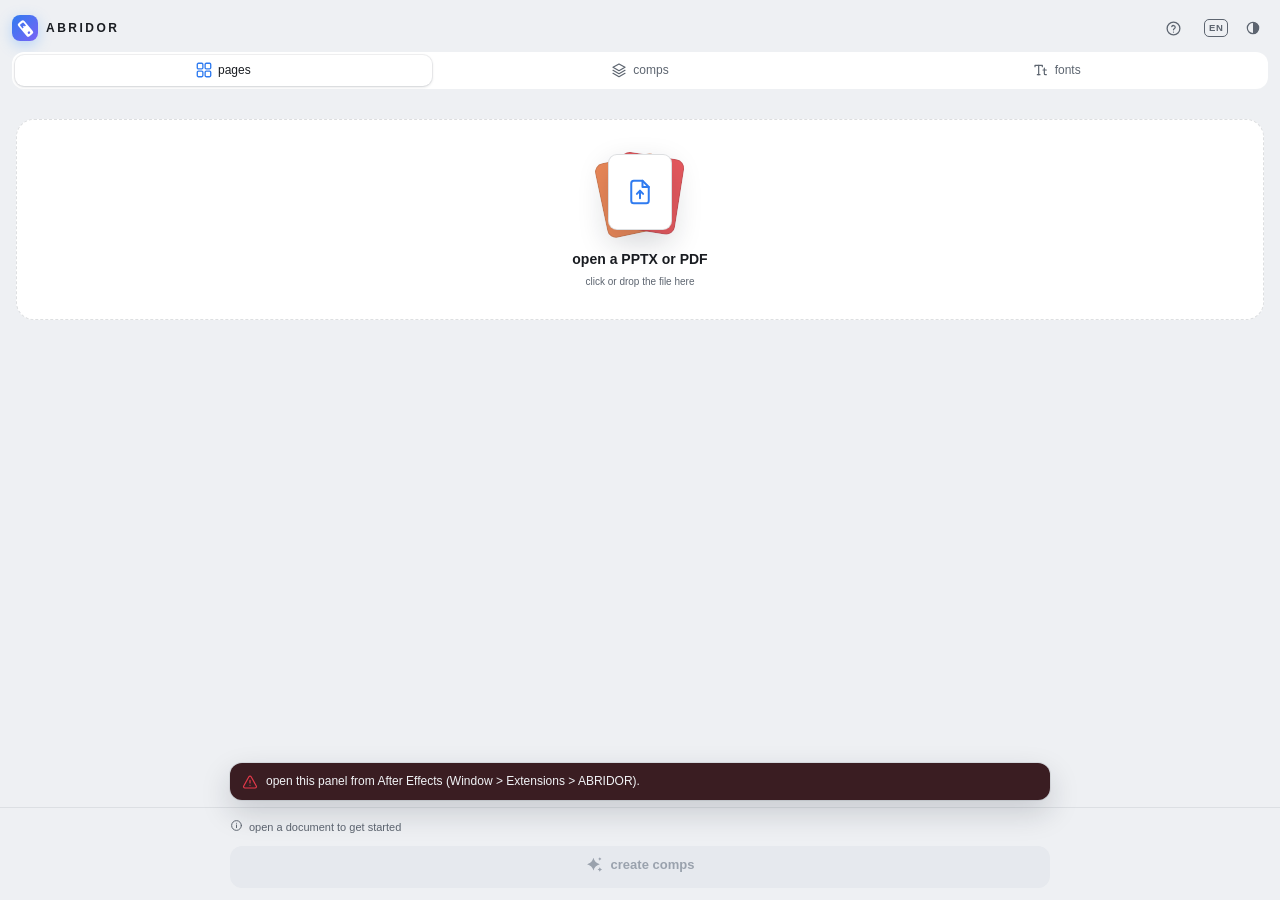
<file: abridor-cep/index.html>
<!DOCTYPE html>
<html lang="pt-BR">
<head>
	<meta charset="utf-8">
	<title>ABRIDOR</title>
	<link rel="stylesheet" href="css/style.css">
	<link rel="stylesheet" href="css/micro.css">
</head>
<body class="is-empty">
	<!-- ============================================================ TOPO -->
	<header class="top">
		<button class="logo" id="logoBtn" data-i18n-title="panel.logo.tip" title="ABRIDOR&#10;abrir a documentação no GitHub">
			<span class="logo-mark" id="logoMark">
				<svg class="opener" viewBox="0 0 24 24" aria-hidden="true"><g class="opener-bar" transform="rotate(-40 12 12)"><path fill="currentColor" fill-rule="evenodd" d="M9.6 1.2h4.8a2.6 2.6 0 0 1 2.6 2.6v16.4a2.6 2.6 0 0 1-2.6 2.6H9.6A2.6 2.6 0 0 1 7 20.2V3.8a2.6 2.6 0 0 1 2.6-2.6z M10.2 3.9h3.6a1 1 0 0 1 1 1v4.6h-1.9V8.1h-1.8v1.4H9.2V4.9a1 1 0 0 1 1-1z M12 17.2a1.6 1.6 0 1 1 0 3.2 1.6 1.6 0 0 1 0-3.2z"/></g></svg>
			</span>
			<span class="logo-name">ABRIDOR</span>
		</button>
		<button id="docChip" class="doc-chip" data-kbd="mod+O" data-i18n-title="panel.docchip.tip" title="abrir outro documento">
			<span id="docType" class="doc-type">PDF</span>
			<span class="doc-text"><b id="docName"></b><small id="docMeta"></small></span>
			<i data-icon="swap" class="doc-swap"></i>
		</button>
		<button id="helpBtn" class="icon-btn help-btn" data-i18n-title="panel.help.tip" title="tour guiado&#10;mostra onde fica cada coisa no painel"><i data-icon="help"></i></button>
		<button id="langBtn" class="icon-btn lang-btn" title="idioma"><span>PT</span></button>
		<button id="themeBtn" class="icon-btn theme-btn" data-mode="auto" title="tema">
			<i data-icon="themeAuto"></i><i data-icon="sun"></i><i data-icon="moon"></i>
		</button>
	</header>

	<nav class="tabs" role="tablist">
		<span class="tab-ink"></span>
		<button class="tab active" data-tab="pages" role="tab" data-kbd="1" data-i18n-title="panel.tab.pages.tip" title="páginas&#10;escolha o que vira comp"><i data-icon="pages"></i><span data-i18n="panel.tab.pages">páginas</span><b id="pagesBadge" class="pill hidden"></b></button>
		<button class="tab" data-tab="comps" role="tab" data-kbd="2" data-i18n-title="panel.tab.comps.tip" title="comps&#10;formato, duração e camadas"><i data-icon="comps"></i><span data-i18n="panel.tab.comps">comps</span></button>
		<button class="tab" data-tab="fonts" role="tab" data-kbd="3" data-i18n-title="panel.tab.fonts.tip" title="fontes&#10;associe as fontes do documento"><i data-icon="fonts"></i><span data-i18n="panel.tab.fonts">fontes</span><b id="fontBadge" class="pill warn hidden"></b></button>
	</nav>

	<main>
		<!-- ===================================================== PÁGINAS -->
		<section id="tab-pages" class="panel active">
			<!-- vazio: abrir / arrastar -->
			<div id="dropZone" class="drop" role="button" tabindex="0">
				<div class="drop-art">
					<span class="sheet s3"></span>
					<span class="sheet s2"></span>
					<span class="sheet s1"><i data-icon="open"></i></span>
				</div>
				<b data-i18n="panel.drop.title">abrir PPTX ou PDF</b>
				<small data-i18n="panel.drop.sub">clique ou arraste o arquivo aqui</small>
			</div>

			<div id="recent" class="recent hidden"></div>

			<div id="pagesTools" class="bar">
				<span class="sel-count" data-i18n-title="panel.selcount.tip" title="páginas selecionadas&#10;selecionadas / total do documento"><b id="selN">0</b><span>/<span id="selT">0</span></span></span>
				<span class="iconbar">
					<button class="icon-btn" id="selAll" data-i18n-title="panel.selall.tip" title="selecionar todas"><i data-icon="all"></i></button>
					<button class="icon-btn" id="selNone" data-i18n-title="panel.selnone.tip" title="limpar seleção&#10;desmarca todas as páginas"><i data-icon="none"></i></button>
					<button class="icon-btn" id="selInvert" data-i18n-title="panel.selinvert.tip" title="inverter seleção&#10;marca as desmarcadas e vice-versa"><i data-icon="invert"></i></button>
				</span>
				<span class="range" id="rangeBox">
					<button class="icon-btn" id="rangeBtn" data-i18n-title="panel.range.tip" title="selecionar por intervalo&#10;1-3, 5 · 8- até o fim · -4 do início"><i data-icon="range"></i></button>
					<span class="clear-field"><input type="text" id="selRange" placeholder="1-3, 5, 8-" spellcheck="false"><button class="clear-btn" data-clear="selRange" data-i18n-title="panel.range.clear" title="apagar o intervalo"><i data-icon="x"></i></button></span>
				</span>
				<span class="spacer"></span>
				<button class="icon-btn toggle on" id="showBoxes" data-i18n-title="panel.boxes.tip" title="textos detectados&#10;azul = caixa de texto · laranja = texto de ponto"><i data-icon="boxes"></i></button>
				<button class="icon-btn toggle" id="btnExtImages" data-i18n-title="panel.extimages.tip" title="imagens externas&#10;usa PNG/JPG exportados do PowerPoint como referência, na ordem dos arquivos"><i data-icon="image"></i></button>
			</div>

			<div id="grid" class="grid"></div>
		</section>

		<!-- ======================================================= COMPS -->
		<section id="tab-comps" class="panel">
			<div class="col">
			<div class="block">
				<div class="block-title"><i data-icon="monitor"></i><span data-i18n="panel.format">formato</span></div>
				<div class="seg" id="resSeg">
					<button data-value="3840x2160" title="UHD 4K&#10;3840 × 2160"><b>4K</b><small>UHD</small></button>
					<button data-value="1920x1080" title="Full HD&#10;1920 × 1080"><b>1080</b><small>Full HD</small></button>
					<button data-value="1280x720" title="HD&#10;1280 × 720"><b>720</b><small>HD</small></button>
					<button data-value="custom" data-i18n-title="panel.custom.tip" title="tamanho personalizado&#10;digite largura e altura em pixels"><b>···</b><small data-i18n="panel.custom">outro</small></button>
				</div>
				<div class="collapse" id="customBox">
					<div class="inline-fields">
						<input type="number" id="compW" min="16" max="30000" value="1920"><span>×</span><input type="number" id="compH" min="16" max="30000" value="1080"><span class="muted">px</span>
					</div>
				</div>
				<div class="seg small grid4" id="fpsSeg">
					<button data-value="23.976" data-i18n-title="panel.fps23.tip" title="23,976 fps&#10;cinema em TV (NTSC)"><span data-i18n="panel.fps23">23,976</span></button>
					<button data-value="24">24</button>
					<button data-value="25" title="25 fps&#10;PAL">25</button>
					<button data-value="29.97" data-i18n-title="panel.fps29.tip" title="29,97 fps&#10;TV NTSC (padrão)"><span data-i18n="panel.fps29">29,97</span></button>
					<button data-value="30">30</button>
					<button data-value="50">50</button>
					<button data-value="59.94" data-i18n-title="panel.fps59.tip" title="59,94 fps&#10;NTSC progressivo"><span data-i18n="panel.fps59">59,94</span></button>
					<button data-value="60">60</button>
				</div>
			</div>

			<div class="block">
				<div class="block-title"><i data-icon="clock"></i><span data-i18n="panel.duration">duração por página</span></div>
				<div class="stepper">
					<button class="icon-btn" id="durMinus" data-kbd="↓" data-i18n-title="panel.durminus.tip" title="menos 0,5 s"><i data-icon="minus"></i></button>
					<label class="step-val"><input type="text" id="duration" value="5" inputmode="decimal" spellcheck="false"><span>s</span></label>
					<button class="icon-btn" id="durPlus" data-kbd="↑" data-i18n-title="panel.durplus.tip" title="mais 0,5 s"><i data-icon="plus"></i></button>
					<span id="durTC" class="tc"></span>
				</div>
			</div>

			<div class="block">
				<div class="block-title"><i data-icon="type"></i><span data-i18n="panel.textlayers">camadas de texto</span></div>
				<div class="seg small" id="layerSeg">
					<button data-value="lines" data-i18n-title="panel.lines.tip" title="uma camada por linha&#10;texto de ponto com o anchor point na linha de base; nada é cortado se a fonte for mais larga"><i data-icon="line"></i><span data-i18n="panel.lines">uma por linha</span></button>
					<button data-value="blocks" data-i18n-title="panel.blocks.tip" title="uma camada por bloco&#10;PPTX: caixa de parágrafo · PDF: parágrafo com várias linhas"><i data-icon="para"></i><span data-i18n="panel.blocks">por bloco</span></button>
				</div>
				<div class="hint-row" id="layerHint"></div>
				<button class="link-btn" id="btnSplit" data-i18n-title="panel.split.tip" title="dividir em linhas&#10;camadas de texto selecionadas na comp ativa, ou todas as das comps selecionadas no painel Project">
					<i data-icon="split"></i><span data-i18n="panel.split">dividir camadas já criadas em linhas</span>
				</button>
			</div>

			</div>
			<div class="col">
			<div class="block">
				<div class="block-title"><i data-icon="tag"></i><span data-i18n="panel.compname">nome das comps</span></div>
				<div class="name-field">
					<input type="text" id="prefix" value="LAYOUT" spellcheck="false">
					<span class="name-suffix" id="nameSuffix">01</span>
				</div>
			</div>

			<div class="block">
				<label class="switch-row">
					<i data-icon="master"></i>
					<span><b data-i18n="panel.master">comp master</b><small data-i18n="panel.master.sub">todas as páginas em sequência</small></span>
					<input type="checkbox" id="master" checked><span class="switch"></span>
				</label>
				<label class="switch-row">
					<i data-icon="image"></i>
					<span><b data-i18n="panel.ref">referência</b><small data-i18n="panel.ref.sub">imagem da página como camada guia</small></span>
					<input type="checkbox" id="refImages" checked><span class="switch"></span>
				</label>
				<div class="collapse" id="refBox">
					<div class="slider-row">
						<input type="range" id="refOpacity" min="5" max="100" value="50">
						<span id="refOpacityVal" class="muted">50%</span>
					</div>
				</div>
			</div>

			<button class="disclosure" id="advBtn" data-i18n-title="panel.adv.tip" title="ajustes finos&#10;encaixe, redução automática e fonte reserva"><i data-icon="tune"></i><span data-i18n="panel.adv">ajustes finos</span><i data-icon="chevron" class="chev"></i></button>
			<div class="collapse" id="advBox">
				<div class="block flat block-adv">
					<div class="field">
						<span class="field-label" data-i18n="panel.fit">encaixe da página</span>
						<div class="seg small" id="fitSeg">
							<button data-value="fit" data-i18n-title="panel.fit.fit.tip" title="ajustar&#10;a página inteira fica visível"><i data-icon="fit"></i><span data-i18n="panel.fit.fit">ajustar</span></button>
							<button data-value="fill" data-i18n-title="panel.fit.fill.tip" title="preencher&#10;cobre a comp toda; corta as bordas"><i data-icon="fill"></i><span data-i18n="panel.fit.fill">preencher</span></button>
						</div>
					</div>
					<label class="switch-row pptx-only compact">
						<i data-icon="autofit"></i>
						<span><b data-i18n="panel.autofit">redução automática</b><small data-i18n="panel.autofit.sub">manter o encolhimento de texto do PowerPoint</small></span>
						<input type="checkbox" id="keepAutofit" checked><span class="switch"></span>
					</label>
					<div class="field">
						<span class="field-label" data-i18n="panel.fallback">fonte reserva</span>
						<input type="text" id="fallbackFont" value="ArialMT" spellcheck="false" data-i18n-title="panel.fallback.tip" title="fonte reserva&#10;nome PostScript usado quando uma fonte não estiver associada">
					</div>
				</div>
			</div>
		</div>
		</section>

		<!-- ====================================================== FONTES -->
		<section id="tab-fonts" class="panel">
			<div class="bar">
				<span class="search" id="searchBox">
					<button class="icon-btn" id="searchBtn" data-i18n-title="panel.search.tip" title="filtrar fontes&#10;pelo nome da fonte do documento"><i data-icon="search"></i></button>
					<span class="clear-field"><input type="search" id="fontFilter" data-i18n-placeholder="panel.search.ph" placeholder="filtrar fontes" spellcheck="false"><button class="clear-btn" data-clear="fontFilter" data-i18n-title="panel.search.clear" title="limpar o filtro"><i data-icon="x"></i></button></span>
				</span>
				<span class="spacer"></span>
				<button class="icon-btn toggle" id="previewBtn" data-i18n-title="panel.preview.tip" title="preview&#10;texto e tamanho usados nas prévias"><i data-icon="type"></i></button>
				<button class="icon-btn" id="btnAuto" data-i18n-title="panel.auto.tip" title="associar automaticamente&#10;refaz as associações pelo nome (as manuais são substituídas)"><i data-icon="wand"></i></button>
				<button class="icon-btn" id="btnScan" data-i18n-title="panel.scan.tip" title="ler do projeto&#10;fontes das camadas criadas pelo ABRIDOR neste projeto"><i data-icon="project"></i></button>
				<button class="icon-btn" id="btnReloadFonts" data-i18n-title="panel.reload.tip" title="recarregar fontes&#10;útil depois de ativar uma fonte no Adobe Fonts"><i data-icon="refresh"></i></button>
			</div>
			<div class="collapse" id="previewBox">
				<div class="preview-opts">
					<span class="clear-field"><input type="text" id="sampleText" data-i18n-placeholder="panel.sample.ph" placeholder="texto do preview — vazio usa o do documento"><button class="clear-btn" data-clear="sampleText" data-i18n-title="panel.sample.clear" title="apagar o texto"><i data-icon="x"></i></button></span>
					<input type="range" id="previewSize" min="12" max="44" value="22" data-i18n-title="panel.previewsize.tip" title="tamanho do preview">
				</div>
			</div>

			<div id="fontList" class="font-list"></div>

			<div class="collapse" id="applyBox"><div class="apply-bar">
				<div class="seg small" id="scopeSeg">
					<button data-value="all" data-i18n-title="panel.scope.all.tip" title="todas as comps do projeto"><i data-icon="project"></i><span data-i18n="panel.scope.all">projeto</span></button>
					<button data-value="selected" data-i18n-title="panel.scope.sel.tip" title="só as comps selecionadas&#10;no painel Project"><i data-icon="layers"></i><span data-i18n="panel.scope.sel">selecionadas</span></button>
				</div>
				<button class="btn" id="btnApplyFonts" data-i18n-title="panel.apply.tip" title="aplicar fontes&#10;troca as fontes nas comps já criadas"><i data-icon="refresh"></i><span data-i18n="panel.apply">aplicar</span><span class="btn-done"><svg viewBox="0 0 24 24"><path d="m5 12.5 4.5 4.5L19 7.5"/></svg></span></button>
			</div></div>
		</section>
	</main>

	<!-- ========================================================= RODAPÉ -->
	<footer>
		<div class="summary">
			<span id="summary"></span>
			<button id="preChip" class="pre-chip hidden" data-i18n-title="panel.prechip.tip" title="fontes sem associação&#10;as camadas sairiam na fonte reserva; clique para associar"><i data-icon="alert"></i><span></span></button>
			<button id="btnLog" class="warn-chip hidden" data-i18n-title="panel.log.tip" title="avisos da última operação"><i data-icon="alert"></i><b id="logCount">0</b></button>
		</div>
		<div id="logBox" class="collapse"><pre id="log" class="log"></pre></div>
		<button id="btnBuild" class="cta" data-kbd="mod+Enter" disabled>
			<span class="cta-fill"></span>
			<span class="cta-label"><i data-icon="sparkle"></i><span id="ctaText">criar comps</span></span>
			<span class="cta-dot hidden" id="ctaDot"></span>
			<span class="cta-done"><svg viewBox="0 0 24 24"><path d="m5 12.5 4.5 4.5L19 7.5"/></svg></span>
		</button>
		<div id="toast" class="toast"></div>
		<div id="status" class="sr-only" aria-live="polite"></div>
	</footer>

	<input type="file" id="filePicker" accept=".pptx,.pdf" class="hidden">

	<!-- Bibliotecas: esconde o "module" do Node para que se registrem no window -->
	<script>
		if (typeof module === 'object' && module) { window.__abrNodeModule = module; module = undefined; }
	</script>
	<script src="js/lib/jszip.min.js"></script>
	<script src="js/lib/pdf.js"></script>
	<script src="js/lib/pdf.worker.js"></script>
	<script>
		if (window.__abrNodeModule) { module = window.__abrNodeModule; }
		if (window.pdfjsLib) pdfjsLib.GlobalWorkerOptions.workerSrc = 'js/lib/pdf.worker.js';
	</script>

	<script src="js/i18n.js"></script>
	<script src="js/cep.js"></script>
	<script src="js/ui.js"></script>
	<script src="js/pptx-parser.js"></script>
	<script src="js/pdf-parser.js"></script>
	<script src="js/render.js"></script>
	<script src="js/fonts.js"></script>
	<script src="js/app.js"></script>
	<script src="js/tour.js"></script>
</body>
</html>
</file>
<file: abridor-cep/css/style.css>
/* ==========================================================================
   ABRIDOR — painel
   ========================================================================== */

:root {
	--bg: #18191b;
	--surface: #212326;
	--surface-2: #2a2d31;
	--surface-3: #33373c;
	--line: rgba(255, 255, 255, .07);
	--line-2: rgba(255, 255, 255, .12);
	--txt: #eceef1;
	--muted: #9aa0a8;
	--faint: #636971;
	--accent: #4c9dff;
	--accent-2: #8f7cff;
	--accent-soft: rgba(76, 157, 255, .16);
	--ok: #3ccf8e;
	--warn: #ffb547;
	--bad: #ff5d6c;
	--field: #18191b;
	--ink: #33373c;
	--ink-shadow: 0 1px 3px rgba(0, 0, 0, .4), inset 0 1px 0 rgba(255, 255, 255, .04);
	--btn: #33373c;
	--btn-hover: #3d4248;
	--track: #33373c;
	--knob: #c8ccd2;
	--scroll: #33373c;
	--surface-hover: #25282b;
	--toast: #2c3036;
	--toast-error: #3a2226;
	--shadow-md: 0 8px 22px rgba(0, 0, 0, .3);
	--shadow-lg: 0 10px 30px rgba(0, 0, 0, .45);
	--off-filter: grayscale(1) brightness(.55);
	--off-opacity: .65;
	--tip-bg: #0b0c0e;
	color-scheme: dark;
	--radius: 10px;
	--radius-s: 7px;
	--ease: cubic-bezier(.2, .8, .2, 1);
	--spring: cubic-bezier(.34, 1.56, .64, 1);
	--t: .28s;
}

/* tema claro */
:root[data-theme=light] {
	--bg: #eef0f3;
	--surface: #ffffff;
	--surface-2: #e9ecf0;
	--surface-3: #dfe3e8;
	--line: rgba(20, 30, 45, .08);
	--line-2: rgba(20, 30, 45, .14);
	--txt: #1a1d22;
	--muted: #5d6570;
	--faint: #9aa2ad;
	--accent: #2f7bf0;
	--accent-2: #7a63f5;
	--accent-soft: rgba(47, 123, 240, .12);
	--ok: #19a56a;
	--warn: #c27c00;
	--bad: #e5394a;
	--field: #f1f3f6;
	--ink: #ffffff;
	--ink-shadow: 0 1px 3px rgba(20, 30, 45, .16), 0 0 0 1px rgba(20, 30, 45, .05);
	--btn: #e6e9ee;
	--btn-hover: #dadee5;
	--track: #d3d8df;
	--knob: #ffffff;
	--scroll: #c9ced6;
	--surface-hover: #fafbfc;
	--toast: #1f2328;
	--toast-error: #3a1d22;
	--shadow-md: 0 8px 22px rgba(20, 30, 45, .12);
	--shadow-lg: 0 12px 30px rgba(20, 30, 45, .18);
	--off-filter: grayscale(1) brightness(1.35) contrast(.6);
	--off-opacity: .45;
	--tip-bg: #1f2328;
	color-scheme: light;
}

/* transição suave ao trocar o tema */
html.theme-anim *, html.theme-anim *::before, html.theme-anim *::after {
	transition: background-color .45s ease, color .45s ease, border-color .45s ease, box-shadow .45s ease, fill .45s ease !important;
}

* { box-sizing: border-box; }

html, body {
	margin: 0;
	height: 100%;
	background: var(--bg);
	color: var(--txt);
	font: 12px/1.4 "Segoe UI", -apple-system, "Helvetica Neue", Inter, Arial, sans-serif;
	overflow: hidden;
	-webkit-font-smoothing: antialiased;
	user-select: none;
}

body { display: flex; flex-direction: column; }

input, select, button, textarea { font: inherit; color: inherit; }

button { cursor: pointer; }

.hidden { display: none !important; }

.sr-only { position: absolute; width: 1px; height: 1px; overflow: hidden; clip: rect(0 0 0 0); white-space: nowrap; }

.muted { color: var(--muted); }

.ico {
	width: 16px;
	height: 16px;
	flex: none;
	fill: none;
	stroke: currentColor;
	stroke-width: 1.8;
	stroke-linecap: round;
	stroke-linejoin: round;
	transition: transform var(--t) var(--ease);
}

::-webkit-scrollbar { width: 6px; height: 6px; }
::-webkit-scrollbar-thumb { background: var(--scroll); border-radius: 3px; }
::-webkit-scrollbar-track { background: transparent; }

/* ------------------------------------------------------------------ topo */
.top {
	display: flex;
	align-items: center;
	gap: 10px;
	padding: 12px 12px 8px;
	min-height: 52px;
}

.logo { display: flex; align-items: center; gap: 8px; flex: none; padding: 0; border: 0; background: transparent; color: inherit; border-radius: 9px; cursor: pointer; }
.logo:focus-visible { outline: 2px solid var(--accent); outline-offset: 2px; }
.logo:hover .logo-name { color: var(--accent); }

.logo-mark {
	width: 26px;
	height: 26px;
	border-radius: 8px;
	display: grid;
	place-items: center;
	color: #fff;
	background: linear-gradient(135deg, var(--accent), var(--accent-2));
	box-shadow: 0 4px 14px rgba(76, 157, 255, .35);
}

.logo-mark { cursor: pointer; transition: transform .3s var(--spring), box-shadow .25s; }
.logo:hover .logo-mark { transform: scale(1.08); box-shadow: 0 6px 18px rgba(76, 157, 255, .5); }
.logo:active .logo-mark { transform: scale(.94); }

.logo-mark .opener { width: 19px; height: 19px; overflow: visible; transform-origin: 50% 50%; }

/* o abridor "abre": alavanca para cima e volta */
.logo:hover .opener, .logo-mark.pry .opener { animation: pry .9s var(--spring); }

@keyframes pry {
	0% { transform: rotate(0); }
	25% { transform: rotate(-22deg) translateY(-1px); }
	45% { transform: rotate(8deg); }
	65% { transform: rotate(-6deg); }
	100% { transform: rotate(0); }
}

.logo-name { font-weight: 700; letter-spacing: 2.5px; font-size: 12px; transition: opacity var(--t), max-width var(--t) var(--ease), color .2s; max-width: 120px; overflow: hidden; }

body:not(.is-empty) .logo-name { opacity: 0; max-width: 0; }

.doc-chip {
	flex: 1;
	min-width: 0;
	display: flex;
	align-items: center;
	gap: 9px;
	padding: 5px 6px 5px 5px;
	border: 1px solid var(--line);
	background: var(--surface);
	border-radius: 999px;
	text-align: left;
	transition: opacity var(--t), transform var(--t) var(--ease), border-color .2s, background .2s;
}

.doc-chip:hover { border-color: var(--line-2); background: var(--surface-2); }

.doc-chip:hover .doc-swap { color: var(--txt); }

body.is-empty .doc-chip { opacity: 0; transform: translateX(12px); pointer-events: none; }

.doc-type {
	flex: none;
	box-sizing: border-box;
	width: 48px;
	height: auto;
	align-self: stretch;
	display: inline-flex;
	align-items: center;
	justify-content: center;
	font-size: 9.5px;
	font-weight: 700;
	line-height: 1;
	letter-spacing: .5px;
	padding: 0;
	border-radius: 999px;
	color: #fff;
	background: #e5484d;
}

.doc-type.pptx { background: #e8743b; }

.doc-text { display: flex; flex-direction: column; min-width: 0; flex: 1; line-height: 1.2; }

.doc-text b { font-weight: 600; white-space: nowrap; overflow: hidden; text-overflow: ellipsis; }

.doc-text small { color: var(--muted); font-size: 10.5px; white-space: nowrap; overflow: hidden; text-overflow: ellipsis; }

.doc-swap { color: var(--muted); margin-right: 4px; }

/* ------------------------------------------------------------------ abas */
.tabs {
	position: relative;
	display: flex;
	margin: 0 12px;
	padding: 3px;
	background: var(--surface);
	border-radius: 12px;
}

.tab-ink {
	position: absolute;
	top: 3px;
	left: 0;
	height: calc(100% - 6px);
	border-radius: 9px;
	background: var(--ink);
	box-shadow: var(--ink-shadow);
	transition: transform .38s var(--spring), width .38s var(--spring);
}

.tab {
	position: relative;
	flex: 1;
	display: flex;
	align-items: center;
	justify-content: center;
	gap: 6px;
	padding: 7px 4px;
	border: 0;
	background: none;
	color: var(--muted);
	border-radius: 9px;
	transition: color .2s;
}

.tab:hover { color: var(--txt); }

.tab.active { color: var(--txt); }

.tab.active .ico { color: var(--accent); transform: scale(1.12); }

.pill {
	min-width: 17px;
	height: 17px;
	padding: 0 5px;
	border-radius: 9px;
	font-weight: 600; font-size: 10px; line-height: 17px;
	background: var(--surface-2);
	color: var(--muted);
	transform-origin: center;
}

.tab.active .pill { background: var(--accent-soft); color: var(--accent); }

.pill.warn { background: var(--bad); color: #fff; }

.pill.bump { animation: bump .45s var(--spring); }

@keyframes bump { 40% { transform: scale(1.35); } }

/* ---------------------------------------------------------------- painéis */
main { flex: 1; position: relative; overflow: hidden; }

.panel {
	position: absolute;
	inset: 0;
	overflow-y: auto;
	padding: 12px;
	opacity: 0;
	pointer-events: none;
	transform: translateX(var(--from, 16px));
	transition: opacity .22s ease, transform .32s var(--ease);
}

.panel.active { opacity: 1; pointer-events: auto; transform: none; }

#tab-fonts { display: flex; flex-direction: column; padding-bottom: 0; }

/* ------------------------------------------------------------- botões */
.icon-btn {
	width: 30px;
	height: 30px;
	flex: none;
	display: grid;
	place-items: center;
	border: 0;
	border-radius: 8px;
	background: transparent;
	color: var(--muted);
	transition: background .18s, color .18s, transform .12s;
}

.icon-btn:hover { background: var(--surface-2); color: var(--txt); }

.icon-btn:active { transform: scale(.9); }

.icon-btn.toggle.on { color: var(--accent); background: var(--accent-soft); }

.icon-btn:disabled { opacity: .35; pointer-events: none; }

.btn {
	display: inline-flex;
	align-items: center;
	gap: 6px;
	border: 0;
	border-radius: 9px;
	padding: 0 14px;
	height: 32px;
	background: var(--btn);
	color: var(--txt);
	font-weight: 600;
	transition: background .18s, transform .12s;
}

.btn:hover { background: var(--btn-hover); }

.btn:active { transform: scale(.96); }

.btn:disabled { opacity: .4; pointer-events: none; }

.btn.busy .ico { animation: spin .9s linear infinite; }

/* barra de ferramentas */
.bar {
	display: flex;
	align-items: center;
	gap: 2px;
	margin-bottom: 10px;
	min-height: 32px;
}

.spacer { flex: 1; }

.iconbar { display: flex; gap: 0; }

.sel-count {
	display: inline-flex;
	align-items: baseline;
	gap: 1px;
	margin-right: 6px;
	padding: 0 2px;
	font-variant-numeric: tabular-nums;
	color: var(--muted);
}

.sel-count b { font-size: 16px; color: var(--txt); font-weight: 700; display: inline-block; }

.sel-count b.bump { animation: bump .4s var(--spring); }

/* campos que expandem (intervalo, busca) */
.range, .search {
	display: flex;
	align-items: center;
	border-radius: 8px;
	transition: background .2s;
}

.range input[type=text], .search input[type=search] {
	width: 0;
	padding: 0;
	border: 0;
	background: transparent;
	outline: 0;
	opacity: 0;
	transition: width .32s var(--ease), opacity .2s, padding .32s var(--ease);
}

.range.open, .search.open { background: var(--surface-2); }

.range.open input[type=text] { width: 92px; opacity: 1; padding-right: 8px; }

.search.open input[type=search] { width: 130px; opacity: 1; padding-right: 8px; }

.range.open .icon-btn, .search.open .icon-btn { color: var(--accent); }

.range.flash { animation: flash .5s; }

@keyframes flash { 30% { box-shadow: 0 0 0 2px var(--accent); } }

/* ------------------------------------------------------------ área vazia */
.drop {
	margin: 18px 4px 4px;
	padding: 34px 16px 30px;
	border: 1.5px dashed var(--line-2);
	border-radius: 18px;
	display: flex;
	flex-direction: column;
	align-items: center;
	gap: 6px;
	text-align: center;
	cursor: pointer;
	outline: 0;
	transition: border-color .25s, background .25s, transform .3s var(--spring), opacity .3s, margin .3s;
}

.drop b { font-size: 14px; font-weight: 600; margin-top: 14px; }

.drop small { color: var(--muted); }

.drop:hover, .drop:focus-visible { border-color: var(--accent); background: rgba(76, 157, 255, .05); }

.drop.over { border-color: var(--accent); background: var(--accent-soft); transform: scale(1.02); }

.drop-art { position: relative; width: 64px; height: 76px; }

.sheet {
	position: absolute;
	inset: 0;
	border-radius: 9px;
	background: var(--surface-2);
	border: 1px solid var(--line-2);
	transition: transform .45s var(--spring);
}

.sheet.s3 { transform: rotate(-12deg) translate(-8px, 2px); background: #e8743b; opacity: .85; }

.sheet.s2 { transform: rotate(9deg) translate(8px, 0); background: #e5484d; opacity: .9; }

.sheet.s1 {
	display: grid;
	place-items: center;
	background: var(--ink);
	color: var(--accent);
	box-shadow: var(--shadow-lg);
	animation: float 3.2s ease-in-out infinite;
}

.sheet.s1 .ico { width: 30px; height: 30px; stroke-width: 1.6; }

.drop:hover .s3, .drop.over .s3 { transform: rotate(-20deg) translate(-18px, 4px); }

.drop:hover .s2, .drop.over .s2 { transform: rotate(16deg) translate(18px, 0); }

.drop.over .s1 { animation: none; transform: translateY(-6px) scale(1.06); }

@keyframes float { 50% { transform: translateY(-5px); } }

.drop.loading { pointer-events: none; }

.drop.loading .s1 .ico { animation: pulse 1s ease-in-out infinite; }

@keyframes pulse { 50% { opacity: .35; transform: scale(.9); } }

body:not(.is-empty) .drop { display: none; }

body.is-empty #pagesTools { display: none; }

/* ------------------------------------------------------------ miniaturas */
.grid {
	display: grid;
	grid-template-columns: repeat(auto-fill, minmax(140px, 1fr));
	gap: 10px;
}

.page {
	position: relative;
	animation: rise .45s var(--ease) both;
	animation-delay: calc(var(--i, 0) * 35ms);
}

@keyframes rise { from { opacity: 0; transform: translateY(10px) scale(.97); } }

.thumb {
	position: relative;
	border-radius: var(--radius);
	overflow: hidden;
	background: #000;
	line-height: 0;
	cursor: pointer;
	box-shadow: 0 0 0 2px transparent, 0 4px 14px rgba(0, 0, 0, .3);
	transition: transform .3s var(--spring), box-shadow .25s, filter .3s, opacity .3s;
}

.thumb img, .thumb canvas { width: 100%; height: auto; display: block; }

.thumb canvas.overlay { position: absolute; inset: 0; height: 100%; transition: opacity .3s; }

.grid.no-boxes .thumb canvas.overlay { opacity: 0; }

.page:not(.off) .thumb { box-shadow: 0 0 0 2px var(--accent), 0 4px 14px rgba(0, 0, 0, .3); }

.thumb:hover { transform: translateY(-2px); }

.page.off .thumb { transform: scale(.93); filter: var(--off-filter); opacity: var(--off-opacity); }

.page.off .thumb:hover { opacity: .85; transform: scale(.95); }

/* elementos sobre a miniatura */
.chip {
	position: absolute;
	display: inline-flex;
	align-items: center;
	gap: 3px;
	height: 20px;
	padding: 0 6px;
	border-radius: 6px;
	font-weight: 600; font-size: 10.5px; line-height: 20px;
	color: #fff;
	background: rgba(12, 13, 15, .72);
	backdrop-filter: blur(6px);
	line-height: 20px;
	font-variant-numeric: tabular-nums;
}

.chip .ico { width: 12px; height: 12px; stroke-width: 2.2; }

.chip.num { left: 6px; top: 6px; }

.chip.flag { right: 34px; top: 6px; color: var(--warn); padding: 0 5px; }

.chip.flag.ext { right: auto; left: 34px; color: var(--accent); }

.chip.texts { left: 6px; bottom: 6px; opacity: 0; transform: translateY(4px); transition: opacity .2s, transform .25s var(--ease); }

.check {
	position: absolute;
	right: 6px;
	top: 6px;
	width: 22px;
	height: 22px;
	border-radius: 50%;
	display: grid;
	place-items: center;
	background: var(--accent);
	color: #fff;
	box-shadow: 0 2px 8px rgba(0, 0, 0, .4);
	transition: background .2s, transform .3s var(--spring);
}

.check .ico { width: 13px; height: 13px; stroke-width: 3; stroke-dasharray: 22; stroke-dashoffset: 0; transition: stroke-dashoffset .3s var(--ease) .05s; }

.page.off .check { background: rgba(12, 13, 15, .6); box-shadow: inset 0 0 0 1.5px rgba(255, 255, 255, .5); transform: scale(.85); }

.page.off .check .ico { stroke-dashoffset: 22; }

.page.pop .check { animation: pop .4s var(--spring); }

@keyframes pop { 0% { transform: scale(.4); } 60% { transform: scale(1.25); } 100% { transform: scale(1); } }

/* duração */
.dur {
	position: absolute;
	right: 6px;
	bottom: 6px;
	display: inline-flex;
	align-items: center;
	gap: 3px;
	height: 22px;
	padding: 0 7px;
	border: 0;
	border-radius: 6px;
	background: rgba(12, 13, 15, .72);
	backdrop-filter: blur(6px);
	color: #fff;
	font-weight: 600; font-size: 10.5px; line-height: 22px;
	opacity: 0;
	transform: translateY(4px);
	transition: opacity .2s, transform .25s var(--ease), background .2s, width .3s var(--ease);
	font-variant-numeric: tabular-nums;
}

.dur .ico { width: 12px; height: 12px; stroke-width: 2.2; }

.dur input[type=text] {
	width: 0;
	padding: 0;
	border: 0;
	outline: 0;
	background: transparent;
	color: #fff;
	font: inherit;
	transition: width .25s var(--ease);
}

.dur.editing input { width: 30px; }

.dur.editing .dur-val { display: none; }

.dur.custom { background: var(--accent); }

.thumb:hover .chip.texts, .thumb:hover .dur, .dur.custom, .dur.editing { opacity: 1; transform: none; }

.page.off .dur, .page.off .chip.texts { display: none; }

/* esqueleto enquanto lê */
.skeleton {
	aspect-ratio: 16 / 9;
	border-radius: var(--radius);
	background: linear-gradient(100deg, var(--surface) 30%, var(--surface-2) 50%, var(--surface) 70%);
	background-size: 300% 100%;
	animation: shimmer 1.3s linear infinite, rise .4s var(--ease) both;
	animation-delay: 0s, calc(var(--i, 0) * 50ms);
}

@keyframes shimmer { from { background-position: 100% 0; } to { background-position: -50% 0; } }

/* ------------------------------------------------------------ comps */
.block {
	background: var(--surface);
	border-radius: 14px;
	padding: 12px;
	margin-bottom: 10px;
}

.block.flat { margin-top: 4px; }

.block-title {
	display: flex;
	align-items: center;
	gap: 7px;
	color: var(--muted);
	font-size: 11px;
	margin-bottom: 10px;
}

.block-title .ico { width: 14px; height: 14px; }

/* segmentado */
.seg {
	position: relative;
	display: flex;
	gap: 2px;
	padding: 3px;
	border-radius: 10px;
	background: var(--field);
}

.seg + .seg, .collapse + .seg { margin-top: 8px; }

.seg-ink {
	position: absolute;
	left: 0;
	top: 0;
	border-radius: 8px;
	background: var(--ink);
	box-shadow: var(--ink-shadow);
	transition: transform .36s var(--spring), width .36s var(--spring), height .36s var(--spring), opacity .2s;
	pointer-events: none;
}

.seg button {
	position: relative;
	flex: 1;
	display: flex;
	flex-direction: column;
	align-items: center;
	justify-content: center;
	gap: 1px;
	border: 0;
	background: none;
	color: var(--muted);
	padding: 7px 4px;
	border-radius: 8px;
	transition: color .2s;
	white-space: nowrap;
}

.seg button:hover { color: var(--txt); }

.seg button.on { color: var(--txt); }

.seg button b { font-size: 14px; font-weight: 700; }

.seg button small { font-size: 9.5px; color: var(--faint); transition: color .2s; }

.seg button.on small { color: var(--accent); }

.seg.small button { flex-direction: row; gap: 5px; padding: 6px 4px; font-size: 11.5px; font-variant-numeric: tabular-nums; }

.seg.small button .ico { width: 14px; height: 14px; }

.seg.small button.on .ico { color: var(--accent); }

.seg.grid4 { display: grid; grid-template-columns: repeat(4, 1fr); }

/* expandir */
.collapse { height: 0; opacity: 0; overflow: hidden; transition: height .34s var(--ease), opacity .25s ease; }

.inline-fields { display: flex; align-items: center; gap: 6px; padding-top: 8px; color: var(--muted); }

input[type=text], input[type=number], input[type=search] {
	background: var(--field);
	border: 1px solid transparent;
	border-radius: 8px;
	padding: 7px 9px;
	outline: 0;
	min-width: 0;
	user-select: text;
	transition: border-color .2s, background .2s;
}

input[type=text]:focus, input[type=number]:focus, input[type=search]:focus { border-color: var(--accent); }

.inline-fields input { width: 80px; text-align: center; }

/* stepper */
.stepper { display: flex; align-items: center; gap: 4px; }

.stepper .icon-btn { background: var(--field); }

.step-val {
	display: flex;
	align-items: baseline;
	gap: 2px;
	background: var(--field);
	border-radius: 8px;
	padding: 0 10px;
	height: 30px;
	align-items: center;
}

.step-val input[type=text] {
	width: 42px;
	color: var(--txt);
	padding: 0;
	border: 0 !important;
	background: transparent;
	text-align: right;
	font-size: 15px;
	font-weight: 700;
	font-variant-numeric: tabular-nums;
}

.step-val span { color: var(--muted); }

.step-val input::-webkit-inner-spin-button { display: none; }

.tc { margin-left: auto; color: var(--muted); font: 11px Consolas, Menlo, monospace; text-align: right; line-height: 1.3; }

.tc b { color: var(--txt); font-weight: 600; display: block; }

/* nome */
.name-field {
	display: flex;
	align-items: center;
	background: var(--field);
	border-radius: 8px;
	border: 1px solid transparent;
	transition: border-color .2s;
}

.name-field:focus-within { border-color: var(--accent); }

.name-field input { flex: 1; background: transparent; border: 0 !important; font-weight: 600; letter-spacing: .3px; }

.name-suffix { padding: 0 10px; color: var(--faint); font-weight: 600; font-variant-numeric: tabular-nums; }

/* switches */
.switch-row {
	display: flex;
	align-items: center;
	gap: 10px;
	padding: 4px 0;
	cursor: pointer;
}

.switch-row + .switch-row { margin-top: 8px; }

.switch-row > .ico { width: 18px; height: 18px; color: var(--muted); transition: color .25s, transform .3s var(--spring); }

.switch-row > span:not(.switch) { flex: 1; display: flex; flex-direction: column; min-width: 0; }

.switch-row b { font-weight: 600; }

.switch-row small { color: var(--muted); font-size: 10.5px; }

.switch-row input { display: none; }

.switch {
	position: relative;
	width: 34px;
	height: 20px;
	flex: none;
	border-radius: 10px;
	background: var(--track);
	transition: background .25s;
}

.switch::after {
	content: '';
	position: absolute;
	top: 3px;
	left: 3px;
	width: 14px;
	height: 14px;
	border-radius: 50%;
	background: var(--knob);
	box-shadow: 0 1px 3px rgba(0, 0, 0, .4);
	transition: transform .32s var(--spring), background .25s;
}

.switch-row input:checked + .switch { background: var(--accent); }

.switch-row input:checked + .switch::after { transform: translateX(14px); background: #fff; }


.switch-row.on > .ico { color: var(--accent); transform: scale(1.1); }

.switch-row.compact { padding: 8px 0; }

.slider-row { display: flex; align-items: center; gap: 10px; padding: 10px 0 2px 28px; }

.slider-row input { flex: 1; }

.slider-row span { width: 34px; text-align: right; font-variant-numeric: tabular-nums; }

input[type=range] {
	-webkit-appearance: none;
	height: 4px;
	border-radius: 2px;
	background: var(--track);
	outline: 0;
}

input[type=range]::-webkit-slider-thumb {
	-webkit-appearance: none;
	width: 14px;
	height: 14px;
	border-radius: 50%;
	background: #fff;
	box-shadow: 0 1px 4px rgba(0, 0, 0, .5);
	transition: transform .2s var(--spring);
}

input[type=range]::-webkit-slider-thumb:hover, input[type=range]:active::-webkit-slider-thumb { transform: scale(1.25); }

/* ajustes finos */
.disclosure {
	display: flex;
	align-items: center;
	gap: 8px;
	width: 100%;
	border: 0;
	background: none;
	color: var(--muted);
	padding: 8px 4px;
	border-radius: 8px;
	transition: color .2s;
}

.disclosure:hover { color: var(--txt); }

.disclosure span { flex: 1; text-align: left; }

.disclosure .chev { transition: transform .35s var(--spring); }

.disclosure.open { color: var(--txt); }

.disclosure.open .chev { transform: rotate(180deg); }

.disclosure.open > .ico:first-child { color: var(--accent); transform: rotate(90deg); }

.field { margin-bottom: 12px; }

.field:last-child { margin-bottom: 0; }

.block .switch-row.compact { margin: 0 0 10px; padding: 2px 0; }

.field-label { display: block; color: var(--muted); font-size: 11px; margin: 0 0 6px 2px; }

.field input[type=text] { width: 100%; }

body.doc-pdf .pptx-only, body.doc-pptx .pdf-only { display: none; }

/* ------------------------------------------------------------ fontes */
.preview-opts { display: flex; align-items: center; gap: 10px; padding-bottom: 10px; }

.preview-opts input[type=text] { flex: 1; }

.preview-opts input[type=range] { width: 70px; }

.font-list { flex: 1; overflow-y: auto; margin: 0 -12px; padding: 0 12px 12px; }

.font {
	position: relative;
	background: var(--surface);
	border-radius: 12px;
	margin-bottom: 8px;
	overflow: hidden;
	animation: rise .4s var(--ease) both;
	animation-delay: calc(var(--i, 0) * 40ms);
	transition: background .2s, box-shadow .25s;
}

.font:hover { background: var(--surface-hover); }

.font.open { box-shadow: 0 0 0 1px var(--line-2), var(--shadow-md); }

.font-head {
	display: flex;
	align-items: center;
	gap: 8px;
	padding: 10px 12px 0;
	cursor: pointer;
}

.dot {
	width: 8px;
	height: 8px;
	border-radius: 50%;
	flex: none;
	background: var(--faint);
	transition: background .3s, box-shadow .3s;
}

.font.ok .dot { background: var(--ok); }

.font.manual .dot { background: var(--accent); }

.font.missing .dot { background: var(--bad); animation: ping 1.8s ease-out infinite; }

@keyframes ping { 0% { box-shadow: 0 0 0 0 rgba(255, 93, 108, .6); } 80%, 100% { box-shadow: 0 0 0 7px rgba(255, 93, 108, 0); } }

.font-names { flex: 1; min-width: 0; display: flex; align-items: center; gap: 6px; white-space: nowrap; font-size: 11px; color: var(--muted); }

.font-names .src { overflow: hidden; text-overflow: ellipsis; min-width: 0; flex: 0 1 auto; }

.font-names .ico { width: 13px; height: 13px; color: var(--faint); }

.font-names .dst { color: var(--txt); font-weight: 600; overflow: hidden; text-overflow: ellipsis; min-width: 0; flex: 0 1 auto; }

.font.missing .font-names .dst { color: var(--bad); font-weight: 500; }

.uses { color: var(--faint); font-size: 10.5px; font-variant-numeric: tabular-nums; }

.font-head .chev { color: var(--faint); transition: transform .35s var(--spring), color .2s; }

.font.open .font-head .chev { transform: rotate(180deg); color: var(--txt); }

.font-preview {
	padding: 4px 12px 11px;
	white-space: nowrap;
	overflow: hidden;
	text-overflow: ellipsis;
	line-height: 1.3;
	cursor: pointer;
	transition: font-size .25s var(--ease);
}

.font-preview.swap { animation: swapIn .45s var(--ease); }

@keyframes swapIn { from { opacity: 0; transform: translateY(6px); filter: blur(3px); } }

.font-edit-inner { padding: 0 12px 12px; display: flex; flex-direction: column; gap: 8px; }

.font-pick { display: flex; gap: 6px; }

.font-pick select, .font-pick input.ps {
	flex: 2;
	min-width: 0;
	background: var(--field);
	border: 1px solid transparent;
	border-radius: 8px;
	padding: 6px 8px;
	outline: 0;
	transition: border-color .2s;
}

.font-pick select:focus, .font-pick input.ps:focus { border-color: var(--accent); }

.font-pick select.style { flex: 1.2; }

.font-tools { display: flex; align-items: center; gap: 8px; }

.font-tools .orig { flex: 1; min-width: 0; color: var(--muted); white-space: nowrap; overflow: hidden; text-overflow: ellipsis; }

.font-tools .orig small { color: var(--faint); margin-right: 6px; font-family: "Segoe UI", -apple-system, Arial, sans-serif; font-size: 10px; }

.scale-step { display: flex; align-items: center; background: var(--field); border-radius: 8px; }

.scale-step .icon-btn { width: 26px; height: 26px; }

.scale-step span { width: 40px; text-align: center; font-variant-numeric: tabular-nums; font-weight: 600; font-size: 11px; }

.empty-state {
	display: flex;
	flex-direction: column;
	align-items: center;
	text-align: center;
	gap: 8px;
	color: var(--muted);
	padding: 40px 16px;
	animation: rise .4s var(--ease) both;
}

.empty-state .ico { width: 34px; height: 34px; color: var(--faint); stroke-width: 1.4; }

.empty-state .btn { margin-top: 8px; }

.apply-bar {
	display: flex;
	gap: 8px;
	align-items: center;
	padding: 10px 0 12px;
	border-top: 1px solid var(--line);
}

.apply-bar .seg { flex: 1; }

.apply-bar .btn { background: var(--accent); color: #fff; }

.apply-bar .btn:hover { filter: brightness(1.08); }

/* ------------------------------------------------------------ rodapé */
footer {
	position: relative;
	padding: 10px 12px 12px;
	border-top: 1px solid var(--line);
	background: var(--bg);
}

.summary {
	display: flex;
	align-items: center;
	gap: 8px;
	min-height: 20px;
	margin-bottom: 8px;
	color: var(--muted);
	font-size: 11px;
	font-variant-numeric: tabular-nums;
}

#summary { flex: 1; display: flex; align-items: center; gap: 6px; flex-wrap: wrap; }

#summary .ico { width: 13px; height: 13px; }

#summary b { color: var(--txt); font-weight: 600; }

#summary .sep { color: var(--faint); }

.warn-chip {
	display: inline-flex;
	align-items: center;
	gap: 4px;
	border: 0;
	border-radius: 999px;
	padding: 2px 8px 2px 6px;
	background: rgba(255, 181, 71, .14);
	color: var(--warn);
	animation: pop .4s var(--spring);
}

.warn-chip .ico { width: 13px; height: 13px; }

.log {
	margin: 0 0 8px;
	max-height: 110px;
	overflow: auto;
	background: var(--surface);
	color: var(--muted);
	font: 10.5px/1.5 Consolas, Menlo, monospace;
	padding: 8px 10px;
	border-radius: 8px;
	white-space: pre-wrap;
	user-select: text;
}

/* botão principal */
.cta {
	position: relative;
	width: 100%;
	height: 42px;
	border: 0;
	border-radius: 12px;
	overflow: hidden;
	color: #fff;
	font-weight: 700;
	font-size: 13px;
	background: linear-gradient(135deg, var(--accent), var(--accent-2));
	box-shadow: 0 6px 20px rgba(76, 157, 255, .28);
	transition: transform .15s, box-shadow .25s, filter .25s, background .3s;
}

.cta:hover:not(:disabled) { box-shadow: 0 8px 26px rgba(120, 130, 255, .4); filter: brightness(1.08); }

.ico-sparkle, .ico-sparkle path { fill: currentColor; stroke: none; }
.cta-label .ico > path { transform-box: fill-box; transform-origin: center; }
.cta:hover:not(:disabled):not(.working) .cta-label .ico > path { animation: star-pop .55s var(--spring); }
.cta:hover:not(:disabled):not(.working) .cta-label .ico > path:nth-child(2) { animation-delay: .09s; }
.cta:hover:not(:disabled):not(.working) .cta-label .ico > path:nth-child(3) { animation-delay: .18s; }
@keyframes star-pop { 45% { transform: scale(1.35); } 100% { transform: scale(1); } }

.cta:active:not(:disabled) { transform: scale(.98); }

.cta:disabled { background: var(--surface-2); color: var(--faint); box-shadow: none; cursor: default; }

.cta-label {
	position: relative;
	display: inline-flex;
	align-items: center;
	gap: 8px;
	transition: transform .35s var(--ease), opacity .25s;
}

.cta-label .ico { width: 17px; height: 17px; transition: transform .45s var(--spring); }

.cta-fill {
	position: absolute;
	left: 0;
	top: 0;
	bottom: 0;
	width: 0;
	background: rgba(255, 255, 255, .18);
	transition: width .4s var(--ease);
}

.cta.working { background: var(--btn); box-shadow: none; color: var(--txt); cursor: default; }

.cta.working .cta-fill { background: linear-gradient(90deg, var(--accent), var(--accent-2)); }

/* criando: as 3 estrelas cintilam em sequência */
.cta.working .cta-label .ico > path { transform-box: fill-box; transform-origin: center; animation: twinkle 1.2s ease-in-out infinite; }
.cta.working .cta-label .ico > path:nth-child(2) { animation-delay: .4s; }
.cta.working .cta-label .ico > path:nth-child(3) { animation-delay: .8s; }
@keyframes twinkle { 0%, 100% { transform: scale(1); opacity: 1; } 50% { transform: scale(.3); opacity: .25; } }

.cta-done {
	position: absolute;
	inset: 0;
	display: grid;
	place-items: center;
	opacity: 0;
	transform: scale(.6);
	transition: opacity .25s, transform .4s var(--spring);
}

.cta-done svg { width: 26px; height: 26px; fill: none; stroke: #fff; stroke-width: 3; stroke-linecap: round; stroke-linejoin: round; stroke-dasharray: 24; stroke-dashoffset: 24; }

.cta.done { background: var(--ok); box-shadow: 0 6px 20px rgba(60, 207, 142, .35); }

.cta.done .cta-label { opacity: 0; transform: translateY(-14px); }

.cta.done .cta-done { opacity: 1; transform: none; }

.cta.done .cta-done svg { animation: draw .5s var(--ease) .15s forwards; }

@keyframes draw { to { stroke-dashoffset: 0; } }

@keyframes spin { to { transform: rotate(360deg); } }

/* toast */
.toast {
	position: absolute;
	left: 12px;
	right: 12px;
	bottom: calc(100% + 8px);
	display: flex;
	align-items: flex-start;
	gap: 8px;
	padding: 10px 12px;
	border-radius: 12px;
	background: var(--toast);
	color: var(--txt);
	box-shadow: var(--shadow-lg), 0 0 0 1px var(--line);
	opacity: 0;
	transform: translateY(10px) scale(.97);
	pointer-events: none;
	transition: opacity .22s, transform .35s var(--spring);
	z-index: 10;
}

.toast.show { opacity: 1; transform: none; pointer-events: auto; }

.toast .ico { margin-top: 1px; color: var(--accent); }

.toast.ok .ico { color: var(--ok); }

.toast.error { background: var(--toast-error); }

.toast.error .ico { color: var(--bad); }

/* animações dos ícones nas interações */
.icon-btn.spin .ico, .btn.spin .ico { animation: spin .7s var(--ease); }

.icon-btn.wiggle .ico { animation: wiggle .55s var(--ease); }

@keyframes wiggle { 20% { transform: rotate(-18deg) scale(1.1); } 50% { transform: rotate(14deg) scale(1.15); } 75% { transform: rotate(-6deg); } }

.icon-btn.nudge .ico { animation: nudge .45s var(--spring); }

@keyframes nudge { 40% { transform: scale(.75); } 70% { transform: scale(1.15); } }

.icon-btn.busy .ico { animation: spin .9s linear infinite; }

@media (prefers-reduced-motion: reduce) {
	*, *::before, *::after { animation: none !important; transition: none !important; }
}

.tab.active .pill.warn { background: var(--bad); color: #fff; }

.tab.active .pill:not(.warn) { transform: scale(0); opacity: 0; }

.pill { transition: transform .3s var(--spring), opacity .2s; }

#applyBox { flex: none; }

/* confirmação no botão aplicar */
.btn { position: relative; overflow: hidden; }

.btn .btn-done {
	position: absolute;
	inset: 0;
	display: grid;
	place-items: center;
	background: var(--ok);
	opacity: 0;
	transform: scale(.6);
	transition: opacity .2s, transform .35s var(--spring);
}

.btn .btn-done svg { width: 18px; height: 18px; fill: none; stroke: #fff; stroke-width: 3; stroke-linecap: round; stroke-linejoin: round; stroke-dasharray: 24; stroke-dashoffset: 24; }

.btn.done .btn-done { opacity: 1; transform: none; }

.btn.done .btn-done svg { animation: draw .45s var(--ease) .1s forwards; }

/* tema claro: ajustes pontuais */
:root[data-theme=light] .tab.active { color: var(--txt); }

:root[data-theme=light] .toast { color: #f1f3f6; }

:root[data-theme=light] .drop { background: var(--surface); }

:root[data-theme=light] .drop:hover, :root[data-theme=light] .drop:focus-visible { background: #f7faff; }

:root[data-theme=light] .block { box-shadow: 0 1px 2px rgba(20, 30, 45, .05); }

:root[data-theme=light] .font { box-shadow: 0 1px 2px rgba(20, 30, 45, .05); }

:root[data-theme=light] .doc-chip { background: var(--surface); }

:root[data-theme=light] .warn-chip { background: rgba(194, 124, 0, .12); }

:root[data-theme=light] .page:not(.off) .thumb { box-shadow: 0 0 0 2px var(--accent), 0 4px 14px rgba(20, 30, 45, .18); }

:root[data-theme=light] .thumb { box-shadow: 0 0 0 1px var(--line), 0 3px 10px rgba(20, 30, 45, .12); }

:root[data-theme=light] .cta:disabled { background: var(--btn); }

/* botão de tema */
.theme-btn { margin-left: auto; position: relative; }

.top .doc-chip + .theme-btn { margin-left: 0; }

.theme-btn .ico { position: absolute; left: 7px; top: 7px; transition: transform .5s var(--spring), opacity .25s; }

.theme-btn .ico { opacity: 0; transform: rotate(-90deg) scale(.4); }

.theme-btn[data-mode=auto] .ico-themeAuto,
.theme-btn[data-mode=light] .ico-sun,
.theme-btn[data-mode=dark] .ico-moon { opacity: 1; transform: none; }

/* camadas de texto */
.hint-row { color: var(--muted); font-size: 10.5px; margin: 8px 2px 0; min-height: 15px; transition: opacity .25s; }

.hint-row.swap { animation: swapIn .4s var(--ease); }

.link-btn {
	display: inline-flex;
	align-items: center;
	gap: 6px;
	margin-top: 8px;
	padding: 6px 8px;
	border: 0;
	border-radius: 8px;
	background: transparent;
	color: var(--accent);
	font-size: 11px;
	transition: background .2s;
}

.link-btn:hover { background: var(--accent-soft); }

.link-btn:active { transform: scale(.97); }

.link-btn .ico { width: 14px; height: 14px; }

.link-btn.busy .ico { animation: pulse .8s ease-in-out infinite; }

.link-btn.done { color: var(--ok); }

/* ------------------------------------------------------------ tooltips */
.tip {
	position: fixed;
	z-index: 50;
	max-width: 240px;
	padding: 7px 10px;
	border-radius: 9px;
	background: var(--tip-bg);
	color: #f1f3f6;
	font-size: 11.5px;
	line-height: 1.35;
	box-shadow: 0 8px 24px rgba(0, 0, 0, .35), 0 0 0 1px rgba(255, 255, 255, .06);
	pointer-events: none;
	opacity: 0;
	transform: translateY(var(--from-y, 4px)) scale(.96);
	transform-origin: var(--ax, 50%) 100%;
	transition: opacity .14s ease, transform .22s var(--spring);
}

.tip.down { --from-y: -4px; transform-origin: var(--ax, 50%) 0; }

.tip.show { opacity: 1; transform: none; }

.tip-head { display: flex; align-items: center; gap: 10px; justify-content: space-between; }

.tip.rich .tip-head span:first-child { font-weight: 600; }

.tip-body { color: #b6bcc5; margin-top: 2px; }

.tip-list { margin: 5px 0 0; padding: 0; list-style: none; color: #b6bcc5; }

.tip-list li { margin: 1px 0; white-space: nowrap; overflow: hidden; text-overflow: ellipsis; max-width: 220px; }

.tip-list li::before { content: ''; display: inline-block; width: 4px; height: 4px; border-radius: 50%; background: var(--accent); margin: 0 7px 2px 1px; vertical-align: middle; }

.tip-kbd { display: inline-flex; gap: 3px; flex: none; }

.tip kbd {
	min-width: 17px;
	padding: 1px 5px;
	border-radius: 4px;
	background: rgba(255, 255, 255, .1);
	box-shadow: inset 0 -1px 0 rgba(255, 255, 255, .08);
	color: #dde1e6;
	font-weight: 600; font-size: 10px; line-height: 15px;
	text-align: center;
}

.tip-arrow {
	position: absolute;
	left: calc(var(--ax, 50%) - 5px);
	width: 10px;
	height: 10px;
	background: var(--tip-bg);
	transform: rotate(45deg);
	border-radius: 2px;
}

.tip.up .tip-arrow { bottom: -4px; }

.tip.down .tip-arrow { top: -4px; }

/* fontes não usadas nas páginas selecionadas: grupo recolhido no fim da lista */
.font.unused { opacity: .55; }

.font.unused:hover, .font.unused.open { opacity: 1; }

.font.enter { animation: rise .45s var(--ease) both !important; }

.unused-wrap { margin-top: 4px; }

.unused-head {
	display: flex;
	align-items: center;
	gap: 8px;
	width: 100%;
	border: 0;
	border-top: 1px solid var(--line);
	background: none;
	color: var(--muted);
	padding: 12px 4px 10px;
	font-size: 11px;
	text-align: left;
	transition: color .2s;
}

.unused-head span { flex: 1; }

.unused-head:hover { color: var(--txt); }

.unused-head .chev { width: 14px; height: 14px; transform: rotate(-90deg); transition: transform .35s var(--spring); }

.unused-head.open .chev { transform: none; }

.unused-head .pill { background: var(--surface-2); color: var(--muted); }

.font-ghost { pointer-events: none; box-shadow: 0 10px 26px rgba(0, 0, 0, .35); }

/* ==========================================================================
   checagem antes de criar, seletor de fontes, família, intervalo, ações, recentes
   ========================================================================== */
/* ---------- 1 · aviso no rodapé */
.pre-chip {
	display: inline-flex; align-items: center; gap: 5px; border: 0; border-radius: 999px;
	padding: 3px 9px 3px 7px; background: rgba(255, 181, 71, .14); color: var(--warn); font-size: 11px;
	animation: pop .4s var(--spring);
}
.pre-chip .ico { width: 13px; height: 13px; }
.cta .cta-dot { position: absolute; right: 14px; top: 50%; margin-top: -4px; width: 8px; height: 8px; border-radius: 50%; background: var(--warn); box-shadow: 0 0 0 3px rgba(255,181,71,.25); }

/* ---------- folha "antes de criar" */
.scrim { position: fixed; inset: 0; background: rgba(0,0,0,.45); z-index: 20; animation: fade .25s; }
@keyframes fade { from { opacity: 0; } }
.pre-sheet {
	position: fixed; left: 8px; right: 8px; bottom: 8px; z-index: 21;
	background: var(--surface); border-radius: 18px; padding: 16px 14px 14px;
	box-shadow: 0 -10px 40px rgba(0,0,0,.45), 0 0 0 1px var(--line);
	animation: sheetUp .45s var(--spring);
}
@keyframes sheetUp { from { transform: translateY(40px); opacity: 0; } }
.pre-sheet .sheet-grip { width: 36px; height: 4px; border-radius: 2px; background: var(--surface-3); margin: -6px auto 12px; }
.pre-sheet h3 { margin: 0 0 12px; font-size: 14px; display: flex; align-items: center; gap: 8px; }
.pre-sheet h3 .ico { color: var(--accent); width: 18px; height: 18px; }
.check-item { display: flex; gap: 10px; padding: 10px; border-radius: 12px; background: var(--field); margin-bottom: 8px; }
.check-item > .ico { width: 18px; height: 18px; margin-top: 1px; flex: none; }
.check-item.warn > .ico { color: var(--warn); }
.check-item.info > .ico { color: var(--accent); }
.check-item.folder > .ico { color: var(--accent-2); }
.check-item .ci-body { flex: 1; min-width: 0; }
.check-item b { display: block; font-weight: 600; }
.check-item small { display: block; color: var(--muted); font-size: 10.5px; margin-top: 2px; line-height: 1.4; }
.check-item .mini-btn { align-self: center; border: 0; border-radius: 8px; background: var(--accent-soft); color: var(--accent); padding: 6px 10px; font-size: 11px; font-weight: 600; white-space: nowrap; }
.choice { display: grid; grid-template-columns: repeat(3, 1fr); gap: 6px; margin-top: 8px; }
.choice button { display: flex; flex-direction: column; align-items: center; gap: 4px; padding: 9px 4px 8px; border-radius: 10px; border: 1px solid transparent; background: var(--surface); color: var(--muted); font-size: 11px; text-align: center; line-height: 1.25; }
.choice button .ico { width: 18px; height: 18px; }
.choice button small { font-size: 9.5px; color: var(--faint); margin: 0; }
.choice button.on { border-color: var(--accent); color: var(--txt); background: var(--accent-soft); }
.choice button.on .ico { color: var(--accent); }
.sheet-actions { display: flex; gap: 8px; margin-top: 12px; }
.sheet-actions .btn { flex: 1; justify-content: center; height: 38px; }
.sheet-actions .btn.primary { flex: 2; background: linear-gradient(135deg, var(--accent), var(--accent-2)); color: #fff; }

/* ---------- 2 · seletor de fontes */
.picker-field { flex: 2; display: flex; align-items: center; justify-content: space-between; gap: 6px; padding: 6px 8px; border-radius: 8px; background: var(--field); border: 1px solid var(--accent); }
.picker-field .ico { width: 14px; height: 14px; color: var(--muted); }
.picker {
	position: fixed; left: 12px; right: 12px; z-index: 15; background: var(--surface-2); border-radius: 12px;
	box-shadow: 0 16px 40px rgba(0,0,0,.5), 0 0 0 1px var(--line-2); overflow: hidden; animation: pickIn .28s var(--spring);
	transform-origin: top center;
}
@keyframes pickIn { from { opacity: 0; transform: translateY(-6px) scale(.97); } }
.picker-search { display: flex; align-items: center; gap: 8px; padding: 10px 12px; border-bottom: 1px solid var(--line); }
.picker-search .ico { color: var(--accent); }
.picker-search span { flex: 1; color: var(--txt); }
.picker-search .caret { display: inline-block; width: 1px; height: 14px; background: var(--accent); vertical-align: -2px; animation: blink 1s steps(1) infinite; }
@keyframes blink { 50% { opacity: 0; } }
.picker-sec { padding: 8px 12px 4px; color: var(--faint); font-size: 9.5px; letter-spacing: 1px; text-transform: uppercase; }
.picker-item { display: flex; align-items: baseline; gap: 8px; padding: 7px 12px; }
.picker-item .pf { flex: 1; font-size: 16px; white-space: nowrap; overflow: hidden; text-overflow: ellipsis; color: var(--txt); }
.picker-item .ps { color: var(--faint); font-size: 10px; white-space: nowrap; }
.picker-item.hl { background: var(--accent-soft); }
.picker-item.hl .ps { color: var(--accent); }
.picker-item mark { background: none; color: var(--accent); }
.picker-foot { display: flex; gap: 12px; padding: 7px 12px; border-top: 1px solid var(--line); color: var(--faint); font-size: 10px; }
.picker-foot kbd { font-weight: 600; font-size: 9.5px; padding: 0 4px; border-radius: 3px; background: var(--surface-3); color: var(--muted); }

/* ---------- 3 · família inteira */
.family-hint { margin-top: 2px; padding: 10px; border-radius: 10px; background: var(--accent-soft); animation: rise .4s var(--ease); }
.family-hint p { margin: 0 0 6px; font-size: 11px; color: var(--txt); display: flex; gap: 6px; align-items: center; }
.family-hint p .ico { color: var(--accent); width: 14px; height: 14px; }
.family-hint ul { list-style: none; margin: 0 0 8px; padding: 0; font-size: 11px; color: var(--muted); }
.family-hint li { display: flex; gap: 6px; align-items: center; padding: 1px 0; }
.family-hint li .ico { width: 12px; height: 12px; color: var(--faint); }
.family-hint li b { color: var(--txt); font-weight: 600; }
.family-hint .row-btns { display: flex; gap: 6px; }
.family-hint .row-btns button { border: 0; border-radius: 7px; padding: 5px 10px; font-size: 11px; font-weight: 600; }
.family-hint .row-btns .yes { background: var(--accent); color: #fff; }
.family-hint .row-btns .no { background: transparent; color: var(--muted); }

/* ---------- 6 · shift+clique */
.page.range .thumb { box-shadow: 0 0 0 2px var(--accent-2), 0 0 0 5px rgba(143,124,255,.25) !important; }
.range-hint { position: absolute; z-index: 6; padding: 6px 10px; border-radius: 9px; background: var(--tip-bg); color: #f1f3f6; font-size: 11px; box-shadow: 0 8px 24px rgba(0,0,0,.35); display: flex; gap: 6px; align-items: center; }
.range-hint kbd { font-weight: 600; font-size: 10px; padding: 1px 5px; border-radius: 4px; background: rgba(255,255,255,.12); }

/* ---------- 7 · ações no aviso de concluído */
.toast .t-actions { display: flex; gap: 6px; margin-top: 8px; }
.toast .t-actions button { border: 0; border-radius: 7px; padding: 5px 9px; font-size: 11px; font-weight: 600; display: inline-flex; gap: 5px; align-items: center; background: rgba(255,255,255,.08); color: #f1f3f6; }
.toast .t-actions button .ico { width: 13px; height: 13px; color: var(--accent); }
.toast .t-body { flex: 1; }

/* ---------- 8 · recentes */
.recent { margin: 18px 4px 0; animation: rise .45s var(--ease) .1s both; }
.recent-head { display: flex; justify-content: space-between; color: var(--faint); font-size: 10px; letter-spacing: 1px; text-transform: uppercase; padding: 0 4px 6px; }
.recent-head span:last-child { text-transform: none; letter-spacing: 0; font-size: 10.5px; }
.recent-item { display: flex; align-items: center; gap: 10px; padding: 8px; border-radius: 10px; }
.recent-item:hover, .recent-item.hl { background: var(--surface); }
.recent-item .doc-type { width: 38px; height: 20px; align-self: center; font-size: 8.5px; }
.recent-item .ri-text { flex: 1; min-width: 0; display: flex; flex-direction: column; }
.recent-item .ri-text b { font-weight: 600; white-space: nowrap; overflow: hidden; text-overflow: ellipsis; }
.recent-item .ri-text small { color: var(--muted); font-size: 10.5px; }
.recent-item.missing { opacity: .45; }
.recent-item .ri-go { color: var(--faint); }

/* ---------- comportamento (painel real) */
.scrim.out { animation: fadeOut .22s forwards; }
@keyframes fadeOut { to { opacity: 0; } }
.pre-sheet.out { animation: sheetDown .25s var(--ease) forwards; }
@keyframes sheetDown { to { transform: translateY(60px); opacity: 0; } }
.pre-sheet .check-item { animation: rise .35s var(--ease) both; }
.pre-sheet .check-item:nth-child(3) { animation-delay: .05s; }
.pre-sheet .check-item:nth-child(4) { animation-delay: .1s; }
.pre-sheet .check-item:nth-child(5) { animation-delay: .15s; }
.choice button { cursor: pointer; transition: border-color .2s, background .2s, color .2s; }
.choice button:hover:not(.on) { color: var(--txt); }
.check-item .mini-btn { cursor: pointer; }
.check-item .mini-btn:hover { filter: brightness(1.15); }
.pre-chip { cursor: pointer; }
.pre-chip:hover { filter: brightness(1.2); }
.picker-field { cursor: pointer; min-width: 0; }
.picker-field span { white-space: nowrap; overflow: hidden; text-overflow: ellipsis; }
.picker-field.empty span { color: var(--muted); }
.picker-field:not(.active) { border-color: transparent; }
.picker-field.active .ico { transform: rotate(180deg); }
.picker.above { transform-origin: bottom center; }
.picker-search input { flex: 1; border: 0 !important; background: transparent !important; padding: 0 !important; color: var(--txt); outline: 0; font-size: 12.5px; }
.picker-list { max-height: 260px; overflow-y: auto; padding-bottom: 4px; }
.picker-item { cursor: pointer; }
.picker-empty { padding: 14px 12px; color: var(--muted); font-size: 11px; }
.family-hint.out { animation: fadeOut .2s forwards; }
.family-hint .row-btns button { cursor: pointer; }
.recent-item { cursor: pointer; width: 100%; border: 0; background: none; color: inherit; text-align: left; font: inherit; }
.recent-head button { border: 0; background: none; color: var(--faint); font-size: 10.5px; cursor: pointer; padding: 0; }
.recent-head button:hover { color: var(--txt); }
.recent-item .ri-go { transition: transform .25s var(--spring), color .2s; }
.recent-item:hover .ri-go { transform: translateX(3px); color: var(--accent); }
.recent-item.missing { cursor: default; }
.recent-item.missing .ri-go { cursor: pointer; }
.recent-item.missing:hover .ri-go { transform: none; color: var(--bad); }
body:not(.is-empty) .recent { display: none; }
.page.range .thumb { transition: box-shadow .15s; }
.range-hint { pointer-events: none; animation: rise .2s var(--ease); }
:root[data-theme=light] .toast .t-actions button { background: rgba(255, 255, 255, .12); }
.picker-item.cur .pf::after { content: '  ✓'; color: var(--accent); font: 600 12px "Segoe UI", Arial, sans-serif; }
.font-pick .picker-field.family { flex: 2; }

/* ==========================================================================
   tour guiado
   ========================================================================== */
/* destaque recortado: o resto do painel escurece */
.tour-spot {
	position: fixed; z-index: 40; border-radius: 14px; pointer-events: none;
	box-shadow: 0 0 0 9999px rgba(6, 8, 12, .66), 0 0 0 2px var(--accent), 0 0 24px 4px rgba(76, 157, 255, .45);
	transition: top .5s var(--spring), left .5s var(--spring), width .5s var(--spring), height .5s var(--spring), border-radius .4s;
}
.tour-spot::after {
	content: ''; position: absolute; inset: -6px; border-radius: inherit; border: 2px solid var(--accent);
	opacity: 0; animation: tourPing 1.8s ease-out infinite;
}
@keyframes tourPing { 0% { opacity: .7; transform: scale(.98); } 100% { opacity: 0; transform: scale(1.06); } }

.tour-card {
	position: fixed; z-index: 41; left: 14px; right: 14px; max-width: 432px;
	background: var(--surface); color: var(--txt); border-radius: 16px; padding: 14px 14px 12px;
	box-shadow: 0 18px 50px rgba(0, 0, 0, .55), 0 0 0 1px var(--line-2);
	animation: tourIn .4s var(--spring);
	transition: top .5s var(--spring);
}
@keyframes tourIn { from { opacity: 0; transform: translateY(8px) scale(.97); } }
.tour-card .t-arrow { position: absolute; width: 14px; height: 14px; background: var(--surface); transform: rotate(45deg); border-radius: 3px; box-shadow: -1px -1px 0 var(--line-2); }
.tour-card.below .t-arrow { top: -6px; }
.tour-card.above .t-arrow { bottom: -6px; box-shadow: 1px 1px 0 var(--line-2); }
.tour-top { display: flex; align-items: center; gap: 8px; margin-bottom: 8px; }
.tour-step { font-size: 10px; letter-spacing: 1px; text-transform: uppercase; color: var(--accent); font-weight: 700; }
.tour-skip { margin-left: auto; border: 0; background: none; color: var(--faint); font-size: 11px; cursor: pointer; }
.tour-card h4 { margin: 0 0 4px; font-size: 14.5px; display: flex; align-items: center; gap: 8px; }
.tour-card h4 .ico { width: 18px; height: 18px; color: var(--accent); }
.tour-card p { margin: 0; color: var(--muted); font-size: 12px; line-height: 1.5; }
.tour-card p b { color: var(--txt); font-weight: 600; }
.tour-card kbd { font-size: 10px; font-weight: 600; padding: 1px 5px; border-radius: 4px; background: var(--surface-3); color: var(--txt); }
.tour-foot { display: flex; align-items: center; gap: 8px; margin-top: 12px; }
.tour-dots { display: flex; gap: 5px; flex: 1; }
.tour-dots i { width: 6px; height: 6px; border-radius: 3px; background: var(--surface-3); transition: width .35s var(--spring), background .3s; }
.tour-dots i.on { width: 18px; background: var(--accent); }
.tour-foot button { border: 0; border-radius: 9px; height: 30px; padding: 0 14px; font-weight: 600; font-size: 12px; cursor: pointer; }
.tour-foot .back { background: transparent; color: var(--muted); }
.tour-foot .next { background: linear-gradient(135deg, var(--accent), var(--accent-2)); color: #fff; display: inline-flex; align-items: center; gap: 6px; }
.tour-foot .next .ico { width: 14px; height: 14px; }

/* boas-vindas (antes do 1º passo) */
.tour-welcome { position: fixed; inset: 0; z-index: 40; background: rgba(6, 8, 12, .7); display: grid; place-items: center; padding: 20px; animation: fade .3s; }
.tour-welcome .tour-card { position: relative; left: auto; right: auto; text-align: center; padding: 22px 18px 16px; }
.tour-welcome .w-logo { width: 54px; height: 54px; margin: 0 auto 12px; border-radius: 16px; display: grid; place-items: center; background: linear-gradient(135deg, var(--accent), var(--accent-2)); box-shadow: 0 10px 26px rgba(76,157,255,.4); animation: pry 1.2s var(--spring) .3s; }
.tour-welcome .w-logo svg { width: 34px; height: 34px; }
.tour-welcome h4 { justify-content: center; font-size: 16px; }
.tour-welcome .tour-foot { justify-content: center; }
.tour-welcome .tour-foot .tour-dots { display: none; }

/* botão "?" para rever o tour */
.help-btn .ico { width: 17px; height: 17px; }

/* comportamento (painel real) */
.tour-block { position: fixed; inset: 0; z-index: 39; }
.tour-card.inside .t-arrow { display: none; }
.tour-out { animation: fadeOut .25s forwards !important; }
.touring .tip { display: none !important; }
.page.tour-show .dur { opacity: 1 !important; transform: none !important; }
.tour-foot button:focus-visible { outline: 2px solid var(--accent); outline-offset: 2px; }
.tour-skip:hover { color: var(--txt); }
.tour-foot .back:hover { color: var(--txt); }
.help-btn.pulse .ico { animation: nudge .5s var(--spring); }

/* campo com botão de apagar */
.clear-field { position: relative; display: flex; align-items: center; flex: 1; min-width: 0; }
.clear-field input { flex: 1; padding-right: 30px !important; }
.clear-btn {
	position: absolute; right: 4px; top: 50%; width: 20px; height: 20px; margin-top: -10px; padding: 0; border: 0; border-radius: 6px;
	display: flex; align-items: center; justify-content: center; background: transparent; color: var(--muted); cursor: pointer; line-height: 0;
	opacity: 0; transform: scale(.4); pointer-events: none; transition: opacity .18s, transform .3s var(--spring), color .2s;
}
.clear-btn .ico { width: 12px; height: 12px; margin: 0; stroke-width: 2.4; display: block; transition: transform .35s var(--spring); }
.clear-field.has-value .clear-btn { opacity: 1; transform: none; pointer-events: auto; }
.clear-btn:hover { color: var(--txt); }
.clear-btn:hover .ico { transform: rotate(90deg) scale(1.1); }
.clear-btn:active .ico { transform: rotate(90deg) scale(.85); }
.range .clear-field, .search .clear-field { flex: none; }
.search.open .clear-field input { width: 130px; }
.range.open .clear-field input { width: 104px; }
.range:not(.open) .clear-btn, .search:not(.open) .clear-btn { display: none; }
.range:not(.open) .clear-field input, .search:not(.open) .clear-field input { padding-right: 0 !important; }
.range .clear-field input, .search .clear-field input { padding-right: 26px !important; }

/* sem o "x" nativo do campo de busca */
input[type=search]::-webkit-search-cancel-button, input[type=search]::-webkit-search-decoration { -webkit-appearance: none; appearance: none; display: none; }

/* texto do intervalo: mesma tipografia do painel, sem estilos do sistema */
#selRange { font-size: 12px; line-height: 16px; height: 28px; color: var(--txt); caret-color: var(--accent); -webkit-appearance: none; appearance: none; box-shadow: none; text-decoration: none; }
#selRange::placeholder { color: var(--faint); }
.clear-field input::selection { background: rgba(76, 157, 255, .35); color: var(--txt); }

/* idioma */
.lang-btn span { font-size: 9.5px; font-weight: 700; letter-spacing: .6px; line-height: 1; padding: 3px 4px; border-radius: 5px; border: 1.5px solid currentColor; transition: transform .35s var(--spring); }
.lang-btn:hover span { animation: lang-flip .5s var(--spring); transform: none; }
@keyframes lang-flip { 0% { transform: rotateX(0); } 50% { transform: rotateX(90deg) scale(.9); } 100% { transform: rotateX(0); } }

/* ------------------------------------------------------------------ painel estreito */
.summary { flex-wrap: wrap; row-gap: 4px; }
#summary { flex: 1 0 auto; flex-wrap: nowrap; white-space: nowrap; }
.summary .pre-chip { margin-left: auto; }
.pre-chip { white-space: nowrap; }

@media (max-width: 400px) {
	.top { gap: 6px; padding-left: 10px; padding-right: 10px; }
	.top .icon-btn { width: 26px; }
	.doc-chip { gap: 7px; }
	.doc-chip .doc-swap { display: none; }
	.doc-chip .doc-text { padding-right: 8px; }
	.doc-type { width: 40px; font-size: 9px; }
	/* campo de intervalo / busca aberto: o resto da barra dá espaço */
	.bar.expanded .iconbar, .bar.expanded .sel-count > span { display: none; }
	.bar.expanded .range.open .clear-field input { width: 120px; }
	.tab { padding-left: 6px; padding-right: 6px; }
}

.pre-sheet { max-height: calc(100vh - 16px); overflow-y: auto; }

@media (max-width: 320px) {
	.tab > .ico { display: none; }
	.choice { grid-template-columns: 1fr; }
	.choice button { flex-direction: row; flex-wrap: wrap; justify-content: flex-start; text-align: left; padding: 8px 10px; column-gap: 8px; }
	.choice button small { flex-basis: 100%; padding-left: 26px; margin-top: -2px; }
	.doc-type { width: 34px; }
}

/* painel baixo: menos respiro para sobrar área útil */
@media (max-height: 420px) {
	.top { padding-top: 6px; padding-bottom: 4px; min-height: 40px; }
	footer { padding-top: 6px; padding-bottom: 8px; }
	.summary { margin-bottom: 5px; }
	.cta { height: 36px; }
	.drop { padding-top: 14px; padding-bottom: 14px; }
	.drop-art { transform: scale(.7); margin: -14px 0; }
}
.pre-sheet .sheet-actions { position: sticky; bottom: -14px; margin: 0 -14px -14px; padding: 10px 14px 14px; background: var(--surface); border-radius: 0 0 18px 18px; }

/* ------------------------------------------------------------------ painel largo */
#tab-comps .col { display: contents; }

@media (min-width: 700px) {
	/* comps em duas colunas, sem esticar os controles pela largura toda */
	#tab-comps.panel { display: flex; align-items: flex-start; justify-content: center; gap: 12px; }
	#tab-comps .col { display: block; flex: 1 1 0; min-width: 0; max-width: 460px; }
	/* fontes e rodapé com largura de leitura */
	#tab-fonts > * { width: 100%; max-width: 820px; margin-left: auto; margin-right: auto; }
	#tab-fonts .font-list { padding-left: 0; padding-right: 0; }
	footer > .summary, footer > #logBox, footer > .cta { max-width: 820px; margin-left: auto; margin-right: auto; }
	footer > .cta { display: block; }
	.toast { left: 50%; right: auto; width: min(820px, calc(100% - 24px)); transform: translate(-50%, 10px) scale(.97); }
	.toast.show { transform: translate(-50%, 0); }
	.top { max-width: 100%; }
}

/* muito estreito com documento aberto: o nome do arquivo vale mais que o logo e a etiqueta */
@media (max-width: 320px) {
	body:not(.is-empty) .top .logo, body:not(.is-empty) .doc-chip .doc-type { display: none; }
	body:not(.is-empty) .doc-chip { padding-left: 12px; }
}
</file>
<file: abridor-cep/css/micro.css>
/* gerado por tests/make_micro_css.py: micro-interações dos ícones no hover */
.ico > * { transform-box: fill-box; transform-origin: center; }
.ico { transform-origin: center; }
@keyframes mi-slide-r { 40% { transform: translateX(3px); } }
@keyframes mi-slide-l { 40% { transform: translateX(-3px); } }
@keyframes mi-up { 40% { transform: translateY(-2.5px); } }
@keyframes mi-down { 40% { transform: translateY(2.5px); } }
@keyframes mi-pop { 0% { transform: scale(1); } 35% { transform: scale(.72); } 70% { transform: scale(1.1); } }
@keyframes mi-hop { 35% { transform: translateY(-2.5px); } 65% { transform: translateY(.5px); } }
@keyframes mi-draw { 0% { stroke-dasharray: 20; stroke-dashoffset: 20; } 100% { stroke-dasharray: 20; stroke-dashoffset: 0; } }
@keyframes mi-turn { 100% { transform: rotate(90deg); } }
@keyframes mi-tilt { 30% { transform: rotate(-14deg); } 65% { transform: rotate(8deg); } }
@keyframes mi-march { to { stroke-dashoffset: -7.2; } }
@keyframes mi-rise { 45% { transform: translateY(-3px) scale(1.15); } }
@keyframes mi-blink { 45% { transform: scaleY(.15); } }
@keyframes mi-hands { to { transform: rotate(360deg); } }
@keyframes mi-wave { 30% { transform: rotate(-16deg); } 65% { transform: rotate(8deg); } }
@keyframes mi-twinkle { 0%, 100% { opacity: 1; transform: scale(1); } 40% { opacity: .2; transform: scale(.4); } 70% { opacity: 1; transform: scale(1.3); } }
@keyframes mi-spin-half { to { transform: rotate(180deg); } }
@keyframes mi-spin-back { to { transform: rotate(-180deg); } }
@keyframes mi-seek { 30% { transform: translate(-1.5px, -1.5px) scale(1.1); } 65% { transform: translate(1px, 1px); } }
@keyframes mi-stretch { 40% { transform: scaleX(1.18); } 70% { transform: scaleX(.95); } }
@keyframes mi-drop { 30% { transform: translateY(2.5px); } 55% { transform: translateY(-1px); } 75% { transform: translateY(1.5px); } }
@keyframes mi-shake { 20%, 60% { transform: rotate(-12deg); } 40%, 80% { transform: rotate(12deg); } }
@keyframes mi-nudge-r { 45% { transform: translateX(3px); } }
@keyframes mi-squash { 45% { transform: scaleX(.55); } }
@keyframes mi-swing { 30% { transform: rotate(-18deg); } 65% { transform: rotate(10deg); } }
@keyframes mi-grow { 0% { transform: scale(.5); } 70% { transform: scale(1.08); } }
@keyframes mi-type { 0% { transform: scaleX(0); } }
@keyframes mi-bob { 35% { transform: translateY(-2.5px) rotate(-8deg); } 70% { transform: translateY(.5px) rotate(4deg); } }
@keyframes mi-rays { to { transform: rotate(90deg); } }

button:hover .ico-swap path:nth-child(1), label:hover .ico-swap path:nth-child(1), .hov .ico-swap path:nth-child(1) { animation: mi-slide-r .6s var(--spring); }
button:hover .ico-swap path:nth-child(2), label:hover .ico-swap path:nth-child(2), .hov .ico-swap path:nth-child(2) { animation: mi-slide-l .6s var(--spring); }
button:hover .ico-pages rect:nth-child(1), label:hover .ico-pages rect:nth-child(1), .hov .ico-pages rect:nth-child(1) { animation: mi-pop .45s var(--spring); }
button:hover .ico-pages rect:nth-child(2), label:hover .ico-pages rect:nth-child(2), .hov .ico-pages rect:nth-child(2) { animation: mi-pop .45s var(--spring) .06s; }
button:hover .ico-pages rect:nth-child(4), label:hover .ico-pages rect:nth-child(4), .hov .ico-pages rect:nth-child(4) { animation: mi-pop .45s var(--spring) .12s; }
button:hover .ico-pages rect:nth-child(3), label:hover .ico-pages rect:nth-child(3), .hov .ico-pages rect:nth-child(3) { animation: mi-pop .45s var(--spring) .18s; }
button:hover .ico-comps path:nth-child(1), label:hover .ico-comps path:nth-child(1), .hov .ico-comps path:nth-child(1) { animation: mi-up .55s var(--spring); }
button:hover .ico-comps path:nth-child(3), label:hover .ico-comps path:nth-child(3), .hov .ico-comps path:nth-child(3) { animation: mi-down .55s var(--spring); }
button:hover .ico-layers path:nth-child(1), label:hover .ico-layers path:nth-child(1), .hov .ico-layers path:nth-child(1) { animation: mi-up .55s var(--spring); }
button:hover .ico-fonts path:nth-child(-n+3), label:hover .ico-fonts path:nth-child(-n+3), .hov .ico-fonts path:nth-child(-n+3) { animation: mi-hop .5s var(--spring); }
button:hover .ico-fonts path:nth-child(n+4), label:hover .ico-fonts path:nth-child(n+4), .hov .ico-fonts path:nth-child(n+4) { animation: mi-hop .5s var(--spring) .1s; }
button:hover .ico-all path, label:hover .ico-all path, .hov .ico-all path { animation: mi-draw .5s var(--ease); }
button:hover .ico-none rect, label:hover .ico-none rect, .hov .ico-none rect { animation: mi-pop .45s var(--spring); }
button:hover .ico-invert, label:hover .ico-invert, .hov .ico-invert { animation: mi-turn .55s var(--spring); }
button:hover .ico-range, label:hover .ico-range, .hov .ico-range { animation: mi-tilt .55s var(--spring); }
button:hover .ico-boxes rect:nth-child(n+2), label:hover .ico-boxes rect:nth-child(n+2), .hov .ico-boxes rect:nth-child(n+2) { animation: mi-march .9s linear infinite; }
button:hover .ico-image circle, label:hover .ico-image circle, .hov .ico-image circle { animation: mi-rise .6s var(--spring); }
button:hover .ico-image path, label:hover .ico-image path, .hov .ico-image path { animation: mi-hop .6s var(--spring) .08s; }
button:hover .ico-eye, label:hover .ico-eye, .hov .ico-eye { animation: mi-blink .4s ease; }
button:hover .ico-eyeOff, label:hover .ico-eyeOff, .hov .ico-eyeOff { animation: mi-blink .4s ease; }
button:hover .ico-clock path, label:hover .ico-clock path, .hov .ico-clock path { animation: mi-hands .8s var(--ease); transform-box: view-box; transform-origin: 12px 12px; }
button:hover .ico-wand path:nth-child(-n+2), label:hover .ico-wand path:nth-child(-n+2), .hov .ico-wand path:nth-child(-n+2) { animation: mi-wave .6s var(--spring); transform-box: view-box; transform-origin: 12px 12px; }
button:hover .ico-wand path:nth-child(3), label:hover .ico-wand path:nth-child(3), .hov .ico-wand path:nth-child(3) { animation: mi-twinkle .6s ease; }
button:hover .ico-refresh, label:hover .ico-refresh, .hov .ico-refresh { animation: mi-spin-back .6s var(--spring); }
button:hover .ico-search, label:hover .ico-search, .hov .ico-search { animation: mi-seek .6s var(--spring); }
button:hover .ico-type path, label:hover .ico-type path, .hov .ico-type path { animation: mi-stretch .5s var(--spring); }
button:hover .ico-autofit path:nth-child(2), label:hover .ico-autofit path:nth-child(2), .hov .ico-autofit path:nth-child(2) { animation: mi-down .5s var(--spring); }
button:hover .ico-project path:nth-child(2), label:hover .ico-project path:nth-child(2), .hov .ico-project path:nth-child(2) { animation: mi-drop .7s var(--spring); }
button:hover .ico-master rect:nth-child(1), label:hover .ico-master rect:nth-child(1), .hov .ico-master rect:nth-child(1) { animation: mi-slide-l .5s var(--spring); }
button:hover .ico-master rect:nth-child(3), label:hover .ico-master rect:nth-child(3), .hov .ico-master rect:nth-child(3) { animation: mi-slide-r .5s var(--spring); }
button:hover .ico-alert, label:hover .ico-alert, .hov .ico-alert { animation: mi-shake .5s ease; }
button:hover .ico-arrow, label:hover .ico-arrow, .hov .ico-arrow { animation: mi-nudge-r .5s var(--spring); }
button:hover .ico-x, label:hover .ico-x, .hov .ico-x { animation: mi-turn .45s var(--spring); }
button:hover .ico-plus, label:hover .ico-plus, .hov .ico-plus { animation: mi-turn .45s var(--spring); }
button:hover .ico-minus, label:hover .ico-minus, .hov .ico-minus { animation: mi-squash .4s var(--spring); }
button:hover .ico-monitor rect, label:hover .ico-monitor rect, .hov .ico-monitor rect { animation: mi-pop .45s var(--spring); }
button:hover .ico-tag, label:hover .ico-tag, .hov .ico-tag { animation: mi-swing .6s var(--spring); }
button:hover .ico-tune circle:nth-of-type(1), label:hover .ico-tune circle:nth-of-type(1), .hov .ico-tune circle:nth-of-type(1) { animation: mi-slide-l .55s var(--spring); }
button:hover .ico-tune circle:nth-of-type(2), label:hover .ico-tune circle:nth-of-type(2), .hov .ico-tune circle:nth-of-type(2) { animation: mi-slide-r .55s var(--spring); }
button:hover .ico-tune circle:nth-of-type(3), label:hover .ico-tune circle:nth-of-type(3), .hov .ico-tune circle:nth-of-type(3) { animation: mi-slide-l .55s var(--spring) .05s; }
button:hover .ico-fit rect:nth-child(2), label:hover .ico-fit rect:nth-child(2), .hov .ico-fit rect:nth-child(2) { animation: mi-pop .45s var(--spring); }
button:hover .ico-fill rect:nth-of-type(2), label:hover .ico-fill rect:nth-of-type(2), .hov .ico-fill rect:nth-of-type(2) { animation: mi-grow .5s var(--spring); }
button:hover .ico-para path:nth-child(1), label:hover .ico-para path:nth-child(1), .hov .ico-para path:nth-child(1) { animation: mi-type .5s var(--ease); }
button:hover .ico-para path:nth-child(2), label:hover .ico-para path:nth-child(2), .hov .ico-para path:nth-child(2) { animation: mi-type .5s var(--ease) .1s; }
button:hover .ico-line path:nth-child(1), label:hover .ico-line path:nth-child(1), .hov .ico-line path:nth-child(1) { animation: mi-type .45s var(--ease); }
button:hover .ico-line path:nth-child(2), label:hover .ico-line path:nth-child(2), .hov .ico-line path:nth-child(2) { animation: mi-type .45s var(--ease) .08s; }
button:hover .ico-line path:nth-child(3), label:hover .ico-line path:nth-child(3), .hov .ico-line path:nth-child(3) { animation: mi-type .45s var(--ease) .16s; }
button:hover .ico-split path:nth-child(4), label:hover .ico-split path:nth-child(4), .hov .ico-split path:nth-child(4) { animation: mi-nudge-r .55s var(--spring); }
button:hover .ico-split path:nth-child(2), label:hover .ico-split path:nth-child(2), .hov .ico-split path:nth-child(2) { animation: mi-type .45s var(--ease); }
button:hover .ico-help, label:hover .ico-help, .hov .ico-help { animation: mi-bob .6s var(--spring); }
button:hover .ico-info path, label:hover .ico-info path, .hov .ico-info path { animation: mi-hop .5s var(--spring); }
button:hover .ico-sun path, label:hover .ico-sun path, .hov .ico-sun path { animation: mi-rays .7s var(--spring); transform-box: view-box; transform-origin: 12px 12px; }
button:hover .ico-moon, label:hover .ico-moon, .hov .ico-moon { animation: mi-swing .7s var(--spring); }
button:hover .ico-themeAuto path, label:hover .ico-themeAuto path, .hov .ico-themeAuto path { animation: mi-spin-half .6s var(--spring); transform-box: view-box; transform-origin: 12px 12px; }
button:hover .ico-open path:nth-child(n+3), label:hover .ico-open path:nth-child(n+3), .hov .ico-open path:nth-child(n+3) { animation: mi-up .55s var(--spring); }

.icon-btn.busy .ico, .btn.busy .ico { animation: spin .9s linear infinite !important; }
@media (prefers-reduced-motion: reduce) { .ico, .ico > * { animation: none !important; } }
</file>
